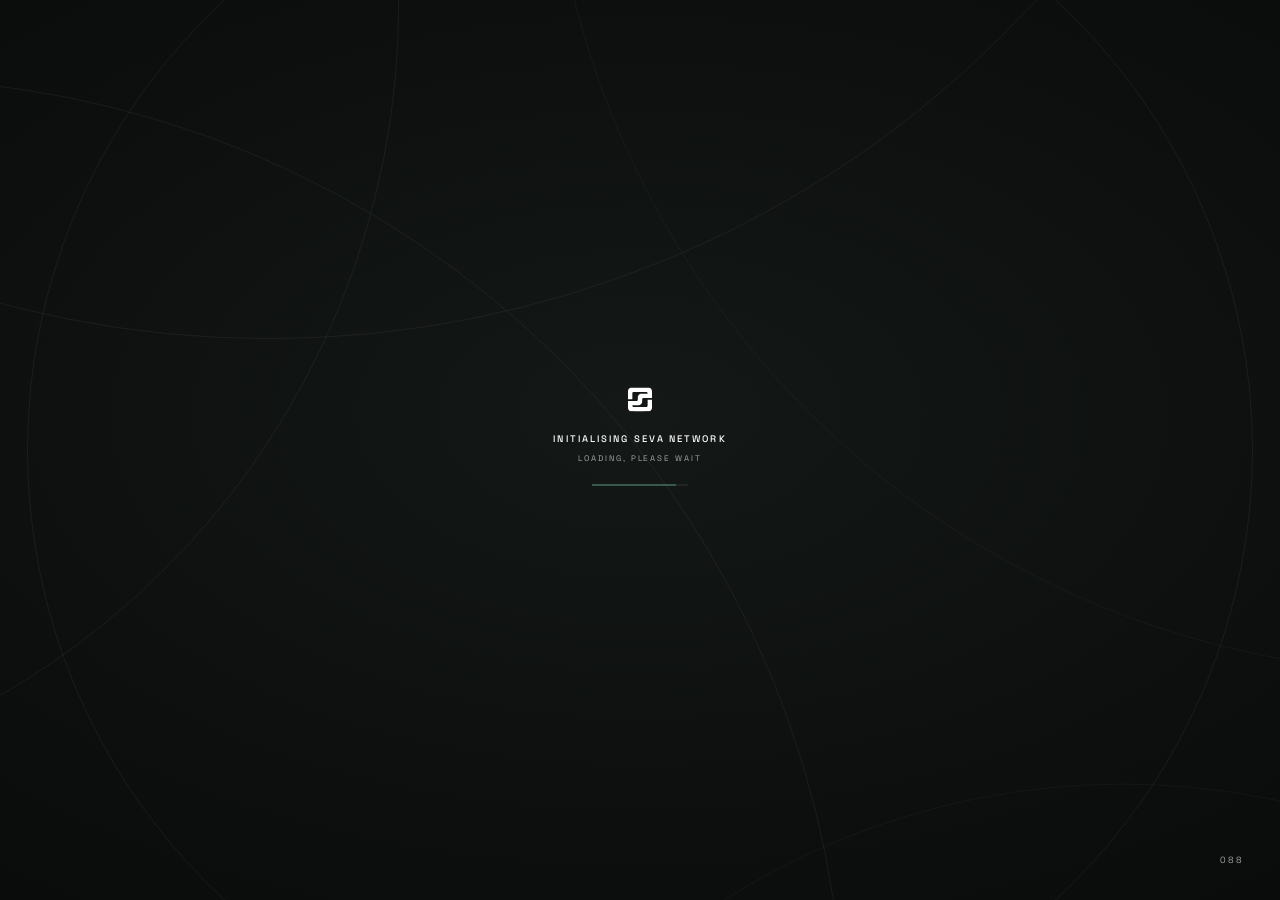
<file: index.html>
<!doctype html>
<html lang="en-IN">
<head>
  <meta charset="utf-8" />
  <link rel="icon" href="./favicon.svg" type="image/svg+xml" />
  <meta name="viewport" content="width=device-width, initial-scale=1, viewport-fit=cover" />
  <title>EquipSeva: verified engineers for hospital equipment</title>
  <meta name="description" content="Book KYC-checked biomedical engineers for repairs and AMC visits on hospital and clinic equipment in India. Your payment stays in escrow until the job is done." />
  <meta name="theme-color" content="#0b0d0c" />
  <meta name="color-scheme" content="dark" />
  <!-- share preview: og.jpg = public/og.jpg (1200x630, a frame of this site); vite.config.js makes the
       image URLs absolute and adds canonical + og:url when the site URL is known (SITE_URL) -->
  <meta property="og:type" content="website" />
  <meta property="og:site_name" content="EquipSeva" />
  <meta property="og:locale" content="en_IN" />
  <meta property="og:title" content="EquipSeva: verified engineers for hospital equipment" />
  <meta property="og:description" content="Post a repair, compare bids from KYC-checked biomedical engineers and pay through escrow. AMC contracts with scheduled visits." />
  <meta property="og:image" content="https://equipseva.com/og.jpg" />
  <meta property="og:image:type" content="image/jpeg" />
  <meta property="og:image:width" content="1200" />
  <meta property="og:image:height" content="630" />
  <meta property="og:image:alt" content="The EquipSeva home: a glowing vitals-monitor hologram above a stone pool in a banyan grove at dawn" />
  <meta name="twitter:card" content="summary_large_image" />
  <meta name="twitter:title" content="EquipSeva: verified engineers for hospital equipment" />
  <meta name="twitter:description" content="Post a repair, compare bids from KYC-checked biomedical engineers and pay through escrow. AMC contracts with scheduled visits." />
  <meta name="twitter:image" content="https://equipseva.com/og.jpg" />
  <meta name="twitter:image:alt" content="The EquipSeva home: a glowing vitals-monitor hologram above a stone pool in a banyan grove at dawn" />
  <link rel="preconnect" href="https://fonts.googleapis.com" />
  <link rel="preconnect" href="https://fonts.gstatic.com" crossorigin />
  <link href="https://fonts.googleapis.com/css2?family=Space+Grotesk:wght@300;400;500;600&display=swap" rel="stylesheet" />
  <style>
    /* page shell only: the HUD styles itself (src/styles/ui.css), the world draws into #webgl */
    html, body { margin: 0; height: 100%; overflow: hidden; background: #0b0d0c; color: #fff; overscroll-behavior: none; }
    #webgl { position: fixed; inset: 0; width: 100%; height: 100%; display: block; outline: none; touch-action: none; }
    /* no WebGL 2: the HUD runs over a still dawn-grove gradient instead of the 3D world */
    .no-webgl #webgl { display: none; }
    .no-webgl body {
      background:
        radial-gradient(28% 36% at 50% 40%, rgba(236, 255, 247, 0.32), rgba(236, 255, 247, 0) 70%),
        linear-gradient(to bottom, #3c4766 0%, #b48f98 52%, #6c6064 64%, #15130f 82%, #0b0d0c 100%);
    }
    /* Boot shell: the first frame of the HUD loader (.esu-loader in ui.css: backdrop, orbit lines,
       progress track and counter) painted before the script bundle arrives. src/main.js removes it
       the moment the HUD attaches its own loader in the same place. */
    #boot { position: fixed; inset: 0; z-index: 10; display: grid; place-items: center; overflow: hidden; pointer-events: none;
      background: radial-gradient(110% 90% at 50% 46%, #141816 0%, #0c0f0d 52%, #070908 100%);
      font-family: 'Space Grotesk', ui-sans-serif, system-ui, -apple-system, 'Segoe UI', sans-serif;
      color: #fff; text-transform: uppercase; -webkit-font-smoothing: antialiased; -moz-osx-font-smoothing: grayscale; }
    #boot svg { position: absolute; left: 50%; top: 50%; width: 145vmax; height: 145vmax; transform: translate(-50%, -50%); }
    #boot circle { fill: none; stroke: rgba(255, 255, 255, 0.06); stroke-width: 1; vector-effect: non-scaling-stroke; }
    #boot circle:nth-child(2n) { stroke: rgba(255, 255, 255, 0.04); }
    #boot .c { position: relative; display: flex; flex-direction: column; align-items: center; transform: translateY(-1.5vh); }
    #boot .logo { width: 24px; height: 24px; margin-bottom: 20px; }
    #boot .l1 { margin: 0; font-size: 9.5px; font-weight: 500; letter-spacing: 0.22em; line-height: 1.5; visibility: hidden; }
    #boot .l2 { margin: 6px 0 0; font-size: 8px; letter-spacing: 0.24em; visibility: hidden; }
    #boot .bar { width: 96px; height: 1px; margin-top: 22px; background: rgba(255, 255, 255, 0.12); }
    #boot .pc { position: absolute; right: clamp(16px, 2.8vw, 44px); bottom: 34px; font-size: 9px; letter-spacing: 0.22em; color: rgba(255, 255, 255, 0.62); font-variant-numeric: tabular-nums; }
    noscript p { position: fixed; z-index: 11; left: 24px; right: 24px; bottom: 32px; margin: 0; font: 14px/1.5 system-ui, sans-serif; color: rgba(255, 255, 255, 0.8); }
    noscript a { color: #7cf5c8; }
  </style>
  <noscript><style>#boot { display: none; }</style></noscript>
  <script type="module" crossorigin src="./assets/index-CGLcoSTj.js"></script>
  <link rel="stylesheet" crossorigin href="./assets/index-DAstGAbK.css">
  <link rel="canonical" href="https://equipseva.com/">
  <meta property="og:url" content="https://equipseva.com/">
</head>
<body>
  <canvas id="webgl" aria-hidden="true"></canvas>
  <div id="ui">
    <div id="boot" aria-hidden="true">
      <svg viewBox="0 0 1000 1000" focusable="false"><circle cx="500" cy="500" r="330"/><circle cx="500" cy="500" r="470"/><circle cx="90" cy="820" r="520"/><circle cx="930" cy="140" r="480"/><circle cx="-60" cy="260" r="430"/><circle cx="760" cy="1080" r="400"/><circle cx="300" cy="-120" r="560"/></svg>
      <div class="c"><div class="logo"></div><p class="l1">INITIALISING SEVA NETWORK</p><p class="l2">LOADING, PLEASE WAIT</p><div class="bar"></div></div>
      <span class="pc">000</span>
    </div>
  </div>
  <noscript>
    <p>EquipSeva connects hospitals and clinics in India with KYC-checked biomedical engineers for repairs and AMC contracts.
      <a href="mailto:support@equipseva.com?subject=Service%20request">Request service</a> ·
      <a href="mailto:support@equipseva.com?subject=Engineer%20sign-up">Join as an engineer</a> ·
      <a href="https://equipseva.com/privacy/">Privacy</a> ·
      <a href="https://equipseva.com/terms/">Terms</a> ·
      <a href="https://equipseva.com/refunds/">Refunds</a></p>
  </noscript>
</body>
</html>
</file>
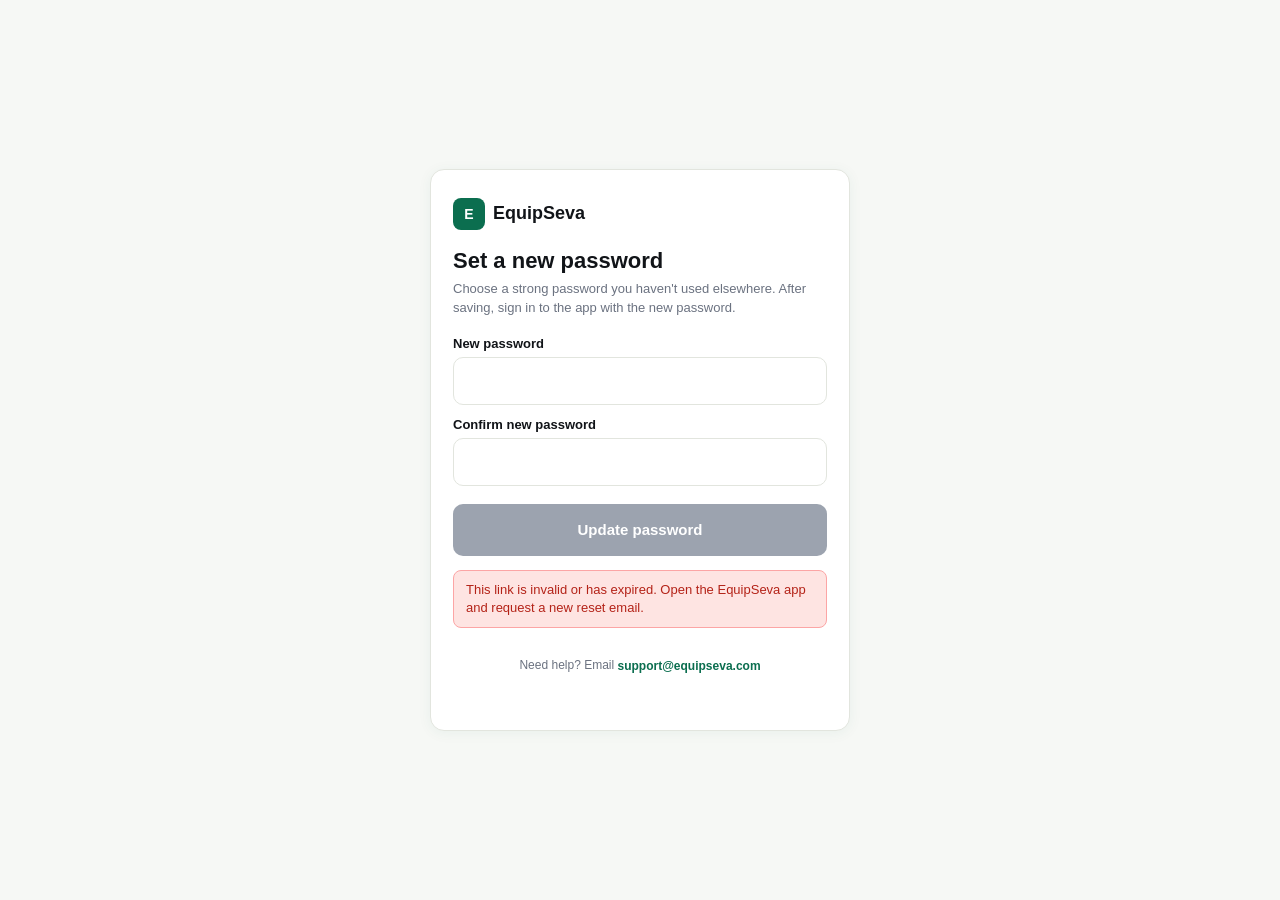
<file: auth/reset.html>
<!doctype html>
<html lang="en">
<head>
  <meta charset="utf-8" />
  <meta http-equiv="Content-Security-Policy" content="default-src 'none'; script-src 'self'; style-src 'self'; img-src 'self'; connect-src https://eyswaywvtartpvtoxtdr.supabase.co; base-uri 'none'; form-action 'none'; object-src 'none'; frame-src 'none'; worker-src 'none'" />
  <meta name="referrer" content="no-referrer" />
  <meta name="viewport" content="width=device-width, initial-scale=1, viewport-fit=cover" />
  <title>Reset password — EquipSeva</title>
  <link rel="icon" href="/favicon.ico" />
  <link rel="stylesheet" href="/auth/reset.css" />
</head>
<body>
  <main class="card">
    <div class="brand">
      <div class="brand-dot">E</div>
      <div class="brand-name">EquipSeva</div>
    </div>

    <h1>Set a new password</h1>
    <p class="sub">Choose a strong password you haven't used elsewhere. After saving, sign in to the app with the new password.</p>

    <form id="form">
      <label for="pw1">New password</label>
      <input id="pw1" type="password" minlength="8" required autocomplete="new-password" />

      <label for="pw2">Confirm new password</label>
      <input id="pw2" type="password" minlength="8" required autocomplete="new-password" />

      <button class="primary" id="submit" type="submit" disabled>Update password</button>
    </form>

    <div id="alert" class="alert" role="status" aria-live="polite"></div>

    <p class="footer">Need help? Email <a href="mailto:support@equipseva.com" class="support-link">support@equipseva.com</a></p>
  </main>

  <script src="/auth/reset.js" defer></script>
</body>
</html>
</file>
<file: assets/index-DAstGAbK.css>
.esu{--esu-white: #fff;--esu-text: rgba(255, 255, 255, .92);--esu-dim: rgba(255, 255, 255, .7);--esu-faint: rgba(255, 255, 255, .62);--esu-line: rgba(255, 255, 255, .3);--esu-seva: #0b6e4f;--esu-mint: #7cf5c8;--esu-ink: #0b0d0c;--esu-font: "Space Grotesk", ui-sans-serif, system-ui, -apple-system, "Segoe UI", sans-serif;--esu-ease: cubic-bezier(.22, .61, .36, 1);--esu-out: cubic-bezier(.16, 1, .3, 1);--esu-inout: cubic-bezier(.77, 0, .18, 1);--esu-ml: clamp(24px, 8.6vw, 150px);--esu-px: clamp(16px, 2.8vw, 44px);--esu-shadow: 0 1px 14px rgba(0, 0, 0, .32);position:fixed;inset:0;z-index:10;pointer-events:none;font-family:var(--esu-font);font-weight:400;color:var(--esu-white);-webkit-font-smoothing:antialiased;-moz-osx-font-smoothing:grayscale;text-rendering:optimizeLegibility;user-select:none;-webkit-user-select:none;-webkit-tap-highlight-color:transparent;overflow:hidden}:where(.esu) *,:where(.esu) *:before,:where(.esu) *:after{box-sizing:border-box}:where(.esu) :where(button){font:inherit;color:inherit;background:none;border:0;padding:0;margin:0;cursor:pointer;pointer-events:auto;letter-spacing:inherit;text-transform:inherit;text-align:inherit}:where(.esu) :where(a){color:inherit;text-decoration:none;pointer-events:auto}:where(.esu) :where(p,h1,h2,h3,ol,ul,li,dl,dt,dd){margin:0;padding:0;font-weight:inherit;font-size:inherit}:where(.esu) :where(ol,ul){list-style:none}:where(.esu) :where(svg){display:block}:where(.esu) :focus{outline:none}:where(.esu) :focus-visible{outline:2px solid var(--esu-mint);outline-offset:5px;border-radius:3px}.esu [hidden]{display:none!important}.esu-sr{position:absolute!important;width:1px;height:1px;overflow:hidden;clip:rect(0 0 0 0);clip-path:inset(50%);white-space:nowrap}.esu-w{white-space:nowrap}.esu-c{position:relative}.esu-c.is-h{opacity:0}.esu-c.is-s{color:transparent!important;text-shadow:none!important}.esu-c.is-s:after{content:attr(data-g);position:absolute;left:0;top:0;line-height:normal;color:var(--esu-scr, var(--esu-mint));text-shadow:0 0 10px rgba(124,245,200,.35)}.esu-fade-in{animation:esu-fade .5s var(--esu-ease) backwards}@keyframes esu-fade{0%{opacity:0}}@keyframes esu-rise{0%{opacity:0;translate:0 14px}}@keyframes esu-pop{0%{opacity:0;scale:0}}@keyframes esu-draw{0%{stroke-dashoffset:1}}@keyframes esu-dash{0%{stroke-dashoffset:120}}@keyframes esu-grow{0%{transform:scaleX(0)}}@keyframes esu-spin{to{transform:rotate(360deg)}}@keyframes esu-breathe{50%{opacity:.45}}@keyframes esu-ping{0%{transform:scale(.55);opacity:.9}to{transform:scale(1.35);opacity:0}}.esu-scrim{position:absolute;inset:0;opacity:0;transition:opacity 1.6s var(--esu-ease);background:linear-gradient(to top,#04060573,#04060538 13%,#04060500 32%),radial-gradient(46% 40% at 7% 62%,#04060570,#04060500),linear-gradient(to bottom,#04060547,#04060500 13%)}.esu-scrim:before{content:"";position:absolute;inset:0;opacity:0;transition:opacity 1.2s var(--esu-ease);background:radial-gradient(38% 44% at 14% 56%,#04060580,#04060500)}.esu[data-step="0"] .esu-scrim:before,.esu[data-step="1"] .esu-scrim:before,.esu[data-step="2"] .esu-scrim:before{opacity:1}.esu[data-phase=home] .esu-scrim{opacity:1}.esu[data-overlay=explore] .esu-scrim,.esu[data-overlay=menu] .esu-scrim{opacity:0}.esu-orbits{position:absolute;left:50%;top:50%;width:145vmax;height:145vmax;transform:translate(-50%,-50%);pointer-events:none}.esu[data-phase=loading] .esu-loader .esu-orbits,.esu[data-phase=intro] .esu-intro .esu-orbits,.esu[data-overlay=menu] .esu-menu .esu-orbits{animation:esu-orbit 260s linear infinite}.esu[data-tier=low] .esu-orbits{animation:none!important}.esu-orbits circle{fill:none;stroke:#ffffff0f;stroke-width:1;vector-effect:non-scaling-stroke}.esu-orbits circle:nth-child(2n){stroke:#ffffff0a}@keyframes esu-orbit{to{transform:translate(-50%,-50%) rotate(360deg)}}.esu-loader{position:absolute;inset:0;z-index:48;display:grid;place-items:center;background:radial-gradient(110% 90% at 50% 46%,#141816,#0c0f0d 52%,#070908);pointer-events:auto;overflow:hidden;transition:opacity .7s var(--esu-ease) .1s,visibility 0s linear .8s}.esu-loader-c,.esu-loader-pc,.esu-loader .esu-orbits{transition:opacity .38s var(--esu-ease) .1s}.esu.is-loader-out .esu-loader-c,.esu.is-loader-out .esu-loader-pc,.esu.is-loader-out .esu-loader .esu-orbits{opacity:0}.esu:not([data-phase=loading]) .esu-loader{opacity:0;visibility:hidden;pointer-events:none}.esu-loader-c{position:relative;display:flex;flex-direction:column;align-items:center;text-align:center;transform:translateY(-1.5vh)}.esu-loader-logo{width:24px;height:24px;margin-bottom:20px;animation:esu-fade 1s var(--esu-ease) backwards}.esu-loader-l1{font-size:9.5px;font-weight:500;letter-spacing:.22em;text-transform:uppercase;line-height:1.5}.esu-loader-l2{margin-top:6px;font-size:8px;letter-spacing:.24em;text-transform:uppercase;color:var(--esu-faint);--esu-scr: rgba(255, 255, 255, .5)}.esu-loader-bar{position:relative;width:96px;height:1px;margin-top:22px;background:#ffffff1f;overflow:hidden}.esu-loader-bar i{position:absolute;inset:0;background:var(--esu-mint);transform-origin:0 50%;transform:scaleX(0)}.esu-loader-pc{position:absolute;right:var(--esu-px);bottom:34px;font-size:9px;letter-spacing:.22em;color:var(--esu-faint);font-variant-numeric:tabular-nums}.esu.is-loader-out .esu-loader-bar i{background:#fff;transition:background .3s}.esu-intro{position:absolute;inset:0;z-index:50;display:grid;place-items:center;background:radial-gradient(110% 90% at 50% 46%,#141816f0,#0c0f0df7 52%,#070908);opacity:0;visibility:hidden;overflow:hidden;transition:opacity .7s var(--esu-ease),visibility 0s linear .7s}.esu[data-phase=intro] .esu-intro{opacity:1;visibility:visible;pointer-events:auto;cursor:pointer;transition:none}.esu[data-phase=intro] .esu-intro .esu-orbits{animation:esu-orbit 260s linear infinite,esu-fade 1.4s var(--esu-ease) backwards}.esu.is-entering .esu-intro{opacity:0;visibility:hidden;pointer-events:none;transition:opacity 1.5s var(--esu-ease) .45s,visibility 0s linear 2s}.esu-intro:focus-visible{outline:none}.esu-intro:focus-visible .esu-intro-cta{outline:2px solid var(--esu-mint);outline-offset:8px}.esu-intro-c{position:relative;display:flex;flex-direction:column;align-items:center;transform:translateY(-1vh)}.esu-wm-wrap{width:min(27vw,56vh,440px);transition:transform 1.4s var(--esu-out),filter 1s var(--esu-ease),opacity 1s var(--esu-ease) .2s}.esu-intro-desc{max-width:min(440px,86vw);min-height:1.5em;margin-top:clamp(14px,2.6vh,26px);font-size:12px;line-height:1.5;letter-spacing:.02em;text-align:center;text-wrap:balance;color:var(--esu-dim);--esu-scr: rgba(255, 255, 255, .5)}.esu-intro-desc .esu-c.is-s:after{text-shadow:none}.esu.is-entering .esu-intro-desc{opacity:0;transition:opacity .6s var(--esu-ease) .2s}.esu-wm{width:100%;height:auto;overflow:visible;font-family:var(--esu-font);filter:drop-shadow(0 0 26px rgba(255,255,255,.14))}.esu-wm .wm-f,.esu-wm .wm-s{fill:#fff}.esu-wm .wm-s.is-mint{fill:var(--esu-mint)}.esu-wm .wm-r{fill:#ffffffd1}.esu-wm-alt{color:var(--esu-mint);filter:drop-shadow(0 0 10px rgba(124,245,200,.45))}.esu-wm-alt path{opacity:0}.esu.is-entering .esu-wm-wrap{transform:scale(1.06);filter:blur(8px);opacity:0}.esu-intro-cta{margin-top:clamp(16px,2.8vh,30px);font-size:9.5px;font-weight:500;letter-spacing:.3em;text-transform:uppercase;color:var(--esu-dim);min-height:1.4em;padding-left:.3em}.esu[data-phase=intro] .esu-intro-cta{animation:esu-breathe 2.6s ease-in-out 2.4s infinite}@media (hover: hover){.esu-intro:hover .esu-intro-cta{color:#fff}}.esu-intro-cap{position:absolute;left:0;right:0;bottom:36px;padding:0 24px;text-align:center;text-wrap:balance;font-size:8.5px;letter-spacing:.24em;text-transform:uppercase;color:var(--esu-faint);--esu-scr: rgba(255, 255, 255, .5)}.esu-hud{position:absolute;inset:0;opacity:0;visibility:hidden;transition:opacity .6s var(--esu-ease),visibility 0s linear .6s;text-shadow:var(--esu-shadow)}.esu[data-phase=home] .esu-hud{opacity:1;visibility:visible;transition:opacity 1s var(--esu-ease),visibility 0s}.esu[data-phase=home][data-overlay=explore] .esu-hud,.esu[data-phase=home][data-overlay=menu] .esu-hud{opacity:0;visibility:hidden;transition:opacity .45s var(--esu-ease),visibility 0s linear .45s}.esu-menubtn{position:absolute;top:14px;right:var(--esu-px);display:flex;align-items:center;gap:14px;padding:10px 0 10px 12px;font-size:10.5px;font-weight:500;letter-spacing:.16em;text-transform:uppercase}.esu-bars{position:relative;display:grid;gap:4px;width:18px;justify-items:end}.esu-bars i{display:block;height:1px;background:currentColor;box-shadow:var(--esu-shadow);transition:width .5s var(--esu-out)}.esu-bars i:nth-child(1){width:18px}.esu-bars i:nth-child(2){width:11px}.esu-bars i:nth-child(3){width:14px}@media (hover: hover){.esu-menubtn:hover .esu-bars i{width:18px}.esu-menubtn:hover .esu-bars i:nth-child(2){width:6px}}.esu-req{position:absolute;top:15px;right:calc(var(--esu-px) + 104px);display:inline-flex;align-items:center;gap:10px;height:32px;padding:0 12px 0 16px;border-radius:16px;border:1px solid rgba(255,255,255,.5);background:#080a094d;-webkit-backdrop-filter:blur(8px);backdrop-filter:blur(8px);font-size:9.5px;font-weight:500;letter-spacing:.16em;text-transform:uppercase;white-space:nowrap;transition:background-color .35s,border-color .35s,color .35s}.esu[data-tier=low] .esu-req{-webkit-backdrop-filter:none;backdrop-filter:none;background:#080a0973}.esu-req .esu-ico{width:13px;height:13px;transition:transform .5s var(--esu-out)}@media (hover: hover){.esu-req:hover{background:#fff;border-color:#fff;color:var(--esu-ink);text-shadow:none}.esu-req:hover .esu-ico{transform:translate(3px)}}.esu-stage{position:absolute;inset:0}.esu-stage-row{display:contents}.esu-story{position:absolute;left:var(--esu-ml);bottom:calc(21% + 96px);width:min(340px,30vw);transition:opacity .6s var(--esu-ease) .1s,visibility 0s}.esu-kicker{display:flex;align-items:center;gap:0;margin-bottom:14px;font-size:9px;font-weight:500;letter-spacing:.2em;text-transform:uppercase;color:#ffffffbd;--esu-scr: rgba(255, 255, 255, .55)}.esu-k-idx{color:var(--esu-mint);font-variant-numeric:tabular-nums}.esu-k-idx:after{content:"";display:inline-block;width:20px;height:1px;margin:0 10px;vertical-align:middle;background:#fff6}.esu-title{font-size:21px;font-weight:400;line-height:1.16;letter-spacing:.015em;text-transform:uppercase;margin-bottom:14px}.esu-text{font-size:13px;line-height:1.56;color:#ffffffd6;max-width:290px;--esu-scr: rgba(255, 255, 255, .42)}.esu-text .esu-c.is-s:after{text-shadow:none}.esu-text.esu-text-probe{position:absolute;left:0;top:0;display:block!important;min-height:0!important;max-width:none;margin:0;overflow:visible!important;-webkit-line-clamp:none!important;visibility:hidden;pointer-events:none}.esu-dial{position:absolute;left:50%;bottom:calc(10% + 44px);width:120px;height:120px;margin-left:-60px;border-radius:50%;display:grid;place-items:center;text-shadow:none;transition:opacity .6s var(--esu-ease) .1s,visibility 0s}.esu-dial-svg{position:absolute;left:50%;top:50%;width:176px;height:176px;margin:-88px 0 0 -88px;overflow:visible;pointer-events:none;filter:drop-shadow(0 0 6px rgba(0,0,0,.25))}.esu-dial-turn{transition:transform 1.3s var(--esu-inout),scale .7s var(--esu-out)}.esu[data-phase=home][data-mode=story][data-overlay=none] .esu-dial-spin{animation:esu-spin 48s linear infinite}.esu-dial-arc{fill:none;stroke:#ffffffdb;stroke-width:1;stroke-dasharray:1}.esu-dial-dot{fill:#fff;transform:rotate(var(--a)) translate(63px);transition:transform .7s var(--esu-out)}.esu-dial-inner{fill:none;stroke:#fff3;stroke-width:1;stroke-dasharray:.6 4.4;transition:stroke .4s}.esu-dial-pulse{fill:none;stroke:var(--esu-mint);stroke-width:1;opacity:0}.esu-dial.is-pulse .esu-dial-pulse{animation:esu-dial-pulse 1s var(--esu-out)}@keyframes esu-dial-pulse{0%{opacity:.9;scale:1}to{opacity:0;scale:1.55}}.esu-dial:focus-visible .esu-dial-turn{scale:1.06}.esu-dial:focus-visible .esu-dial-dot{transform:rotate(var(--a)) translate(57px)}@media (hover: hover){.esu-dial:hover .esu-dial-turn{scale:1.06}.esu-dial:hover .esu-dial-dot{transform:rotate(var(--a)) translate(57px)}.esu-dial:hover .esu-dial-inner{stroke:#7cf5c880}.esu-dial:hover .esu-dial-lead path{stroke:#fff}}.esu-dial:focus-visible{outline:none}.esu-dial:focus-visible .esu-dial-arc{stroke:var(--esu-mint);stroke-width:2}.esu-dial-glyph{position:relative;width:22px;height:22px;filter:drop-shadow(0 0 8px rgba(255,255,255,.35))}.esu-dial-glyph .esu-glyph{width:100%;height:100%}.esu-dial-glyph.is-swap{animation:esu-glyph-in .8s var(--esu-out) backwards}@keyframes esu-glyph-in{0%{opacity:0;scale:.55;rotate:-40deg;filter:blur(3px)}}.esu-dial-lead{position:absolute;left:calc(50% + 41px);bottom:calc(50% + 41px);width:64px;height:40px;overflow:visible;pointer-events:none}.esu-dial-lead path{fill:none;stroke:#ffffffb3;stroke-width:1;stroke-dasharray:120;vector-effect:non-scaling-stroke;transition:stroke .3s}.esu-dial-label{position:absolute;left:calc(50% + 113px);bottom:calc(50% + 72px);font-size:9px;font-weight:500;letter-spacing:.2em;text-transform:uppercase;white-space:nowrap;text-shadow:var(--esu-shadow)}.esu-nav{position:absolute;bottom:calc(10% + 43px);height:32px;display:flex;align-items:center;font-size:10px;font-weight:500;letter-spacing:.2em;text-transform:uppercase;transition:opacity .6s var(--esu-ease) .1s,visibility 0s,color .3s}.esu-prev{left:0}.esu-next{right:0}.esu-nav-line{width:var(--esu-ml);height:1px;background:#ffffff42;transition:background .4s}.esu-prev .esu-nav-line{transform-origin:0 50%}.esu-next .esu-nav-line{transform-origin:100% 50%}.esu-nav-seg{width:26px;height:1px;margin:0 8px;background:#ffffffd9;transition:width .6s var(--esu-out),opacity .4s}.esu-prev .esu-nav-l{margin-left:36px}.esu-next .esu-nav-l{margin-right:36px}@media (hover: hover){.esu-nav:hover .esu-nav-seg{width:48px}.esu-nav:hover .esu-nav-line{background:#ffffff8c}}.esu-nav:focus-visible{outline-offset:-3px}.esu-nav:disabled{cursor:default}.esu-nav:disabled .esu-nav-l{color:#ffffff4d}.esu-nav:disabled .esu-nav-seg{width:10px;opacity:.3}.esu-nav:disabled .esu-nav-line{background:#ffffff24}.esu[data-mode=timeline] .esu-story,.esu[data-mode=timeline] .esu-dial,.esu[data-mode=timeline] .esu-nav{opacity:0;visibility:hidden;pointer-events:none;transition:opacity .4s var(--esu-ease),visibility 0s linear .4s}.esu-tl{position:absolute;left:0;right:0;top:57.8%;height:0;opacity:0;visibility:hidden;transition:opacity .4s var(--esu-ease),visibility 0s linear .4s}.esu[data-mode=timeline] .esu-tl{opacity:1;visibility:visible;transition:opacity .7s var(--esu-ease) .15s,visibility 0s}.esu-tl:before{content:"";position:absolute;left:0;right:0;top:-150px;height:270px;pointer-events:none;background:radial-gradient(22% 46% at var(--kx, 50%) 50%,rgba(4,6,5,.34),rgba(4,6,5,0) 100%),linear-gradient(to bottom,#04060500,#04060529 45% 70%,#04060500)}.esu-tl-track{position:absolute;left:0;right:0;top:-44px;height:96px;pointer-events:auto;cursor:grab;touch-action:none}.esu-tl.is-drag .esu-tl-track{cursor:grabbing}.esu-tl-line{position:absolute;left:0;right:0;top:44px;height:1px;clip-path:inset(0 50% 0 50%);transition:clip-path 1.4s var(--esu-out) .1s}.esu[data-mode=timeline] .esu-tl-line{clip-path:inset(0 0 0 0)}.esu-tl-dots{position:absolute;inset:0;background:repeating-linear-gradient(90deg,rgba(255,255,255,.62) 0 1.5px,transparent 1.5px 5px)}.esu-tl-solid{position:absolute;inset:0;background:#fff;transform-origin:0 50%;transform:scaleX(0);box-shadow:0 0 6px #ffffff59}.esu-tl-ticks{position:absolute;left:0;right:0;top:44px;height:0}.esu-tl-tick{position:absolute;left:0;top:0}.esu-tl-tick i{position:absolute;left:-2px;top:-2px;width:5px;height:5px;border-radius:50%;background:#fff;opacity:calc(.3 + .5 * var(--near, 1));box-shadow:0 0 8px #fff6}.esu-tl-tick em{position:absolute;top:14px;left:0;transform:translate(-50%);font-style:normal;font-size:8.5px;letter-spacing:.16em;color:var(--esu-faint);opacity:var(--near, 1);font-variant-numeric:tabular-nums;white-space:nowrap}.esu-tl-knob{position:absolute;left:0;top:44px;width:0;height:0}.esu-tl-knob:focus-visible{outline:none}.esu-tl-knob:focus-visible .esu-tl-dot:before{border-color:var(--esu-mint)}.esu-tl-dot{position:absolute;left:-18px;top:-18px;width:36px;height:36px;display:grid;place-items:center}.esu-tl-dot:before{content:"";position:absolute;inset:0;border-radius:50%;border:1px solid rgba(255,255,255,.5);transition:transform .5s var(--esu-out),border-color .3s}.esu-tl-dot:after{content:"";position:absolute;inset:0;border-radius:50%;border:1px solid rgba(255,255,255,.5);opacity:0}.esu[data-mode=timeline][data-overlay=none] .esu-tl-dot:after{animation:esu-ping 2.6s var(--esu-ease) infinite}.esu-tl-dot i{width:9px;height:9px;border-radius:50%;background:#fff;box-shadow:0 0 14px #ffffffb3;transition:transform .4s var(--esu-out)}@media (hover: hover){.esu-tl-track:hover .esu-tl-dot:before{transform:scale(1.15);border-color:#fff}}.esu-tl-knob:focus-visible .esu-tl-dot:before{border-width:2px}.esu-tl.is-drag .esu-tl-dot:before{transform:scale(.72);border-color:var(--esu-mint)}.esu-tl.is-drag .esu-tl-dot:after{animation:none;opacity:0}.esu-tl.is-drag .esu-tl-dot i{transform:scale(1.25)}.esu-tl-drag{position:absolute;bottom:22px;left:0;transform:translate(-50%);font-size:8.5px;font-weight:500;letter-spacing:.2em;text-transform:uppercase;white-space:nowrap;transition:opacity .3s}.esu-tl.is-drag .esu-tl-drag{opacity:0}.esu-tl-time{position:absolute;top:24px;left:0;transform:translate(-50%);font-size:16px;letter-spacing:.06em;font-variant-numeric:tabular-nums;white-space:nowrap}.esu-tl-sub{position:absolute;top:48px;left:0;transform:translate(-50%);font-size:8.5px;letter-spacing:.22em;text-transform:uppercase;color:var(--esu-faint);white-space:nowrap}.esu-tl-title{position:absolute;left:0;bottom:40px;font-size:clamp(24px,2.5vw,36px);font-weight:400;line-height:1.1;letter-spacing:.02em;text-transform:uppercase;white-space:nowrap;pointer-events:none;--esu-scr: var(--esu-mint)}.esu-bar{position:absolute;left:0;right:0;bottom:0;height:100px}.esu-brand{position:absolute;left:var(--esu-px);bottom:38px;display:flex;align-items:center}.esu-brand-logo{width:21px;height:21px;margin-right:10px;filter:drop-shadow(0 1px 8px rgba(0,0,0,.3))}.esu-lockup{display:flex;flex-direction:column;font-size:10.5px;font-weight:500;line-height:1.14;letter-spacing:.1em;text-transform:uppercase}.esu-cap{display:flex;flex-direction:column;margin-left:clamp(30px,5.6vw,92px);font-size:8.5px;font-weight:500;line-height:1.6;letter-spacing:.15em;text-transform:uppercase;color:#ffffff9e;white-space:nowrap}.esu-glyphs{position:absolute;left:50%;bottom:30px;transform:translate(-50%)}.esu-gl-row{display:flex;align-items:center}.esu-gl-grp{display:flex;gap:clamp(16px,2.1vw,30px)}.esu-gl-gap{width:clamp(176px,16vw,250px);flex:none}.esu-gl{position:relative;width:40px;height:40px;flex:none;border-radius:50%;display:grid;place-items:center;color:#ffffffc7;transition:color .35s}.esu-gl-ring{position:absolute;inset:0;border-radius:50%;border:1px solid rgba(255,255,255,.36);background:#080a091f;transition:transform .55s var(--esu-out),border-color .35s,background-color .45s,box-shadow .45s}.esu-gl .esu-glyph{position:relative;width:18px;height:18px;transition:transform .55s var(--esu-out)}@media (hover: hover){.esu-gl:hover{color:#fff}.esu-gl:hover .esu-gl-ring{transform:scale(1.18);border-color:#ffffffd9}.esu-gl:hover .esu-glyph{transform:scale(1.08)}.esu-gl:hover .esu-gl-tip{opacity:1;transform:translate(-50%)}}.esu-gl.is-active{color:var(--esu-ink)}.esu-gl.is-active .esu-gl-ring{background:#fff;border-color:#fff;outline:1px solid rgba(124,245,200,.6);outline-offset:5px;box-shadow:0 0 26px #ffffff47}.esu-gl.is-near .esu-gl-ring{border-color:var(--esu-mint);transform:scale(1.1)}.esu-gl:focus-visible{outline:2px solid #fff;outline-offset:9px;border-radius:50%}.esu-gl-ring:after{content:"";position:absolute;inset:-1px;border-radius:50%;border:1px solid var(--esu-mint);opacity:0}.esu-gl.is-ping .esu-gl-ring:after{animation:esu-gl-ping 1s var(--esu-out)}@keyframes esu-gl-ping{0%{opacity:.9;transform:scale(1)}to{opacity:0;transform:scale(1.9)}}.esu-gl-tip{position:absolute;left:50%;bottom:calc(100% + 16px);display:flex;gap:8px;transform:translate(-50%,6px);opacity:0;white-space:nowrap;font-size:8.5px;font-weight:500;letter-spacing:.18em;text-transform:uppercase;color:#fff;pointer-events:none;transition:opacity .3s,transform .5s var(--esu-out)}.esu-gl-tip em{font-style:normal;color:var(--esu-faint)}.esu-gl:focus-visible .esu-gl-tip{opacity:1;transform:translate(-50%)}.esu-mode{position:absolute;left:50%;bottom:38px;transform:translate(-50%);display:flex;align-items:center;gap:10px;padding:6px 4px;font-size:9px;font-weight:500;letter-spacing:.2em;text-transform:uppercase;white-space:nowrap}.esu-mode-o{color:#ffffff75;transition:color .4s}@media (hover: hover){.esu-mode:hover .esu-mode-o{color:#ffffffb3}}.esu[data-mode=story] .esu-mode-o.is-story,.esu[data-mode=timeline] .esu-mode-o.is-time{color:#fff}.esu-mode-track{position:relative;width:26px;height:1px;background:#fff6}.esu-mode-track i{position:absolute;left:0;top:-2.5px;width:6px;height:6px;border-radius:50%;background:#fff;box-shadow:0 0 10px #fff9;transition:transform .6s var(--esu-out)}.esu[data-mode=timeline] .esu-mode-track i{transform:translate(20px)}.esu-sound{position:absolute;right:var(--esu-px);bottom:38px;display:flex;align-items:center;gap:12px;padding:6px 0 6px 10px;font-size:10px;font-weight:500;letter-spacing:.2em;text-transform:uppercase}.esu-sound-s{color:var(--esu-faint)}.esu-sound-w{width:32px;height:8px;overflow:visible}.esu-sound-w path{fill:none;stroke:#ffffffb8;stroke-width:1;vector-effect:non-scaling-stroke}.esu-sound-st{min-width:2.4em;text-align:left}.esu.is-muted .esu-sound-st{color:var(--esu-faint)}@media (hover: hover){.esu-sound:hover .esu-sound-w path{stroke:#fff}}.esu[data-phase=home] .esu-menubtn{animation:esu-fade 1.2s var(--esu-ease) .55s backwards}.esu[data-phase=home] .esu-req{animation:esu-fade 1.2s var(--esu-ease) .7s backwards}.esu[data-phase=home] .esu-brand{animation:esu-rise 1.2s var(--esu-out) .35s backwards}.esu[data-phase=home] .esu-gl{animation:esu-rise 1.1s var(--esu-out) backwards;animation-delay:calc(.25s + var(--i) * .07s)}.esu[data-phase=home] .esu-mode{animation:esu-rise 1.1s var(--esu-out) .55s backwards}.esu[data-phase=home] .esu-sound{animation:esu-rise 1.2s var(--esu-out) .45s backwards}.esu[data-phase=home] .esu-nav-line{animation:esu-grow 1.6s var(--esu-out) .35s backwards}.esu[data-phase=home] .esu-nav-seg,.esu[data-phase=home] .esu-nav-l{animation:esu-fade 1s var(--esu-ease) 1s backwards}.esu[data-phase=home] .esu-dial-arc{animation:esu-draw 1.8s var(--esu-out) .45s backwards}.esu[data-phase=home] .esu-dial-dot{animation:esu-pop .9s var(--esu-out) backwards;animation-delay:1.1s}.esu[data-phase=home] .esu-dial-inner{animation:esu-fade 1.2s var(--esu-ease) .9s backwards}.esu[data-phase=home] .esu-dial-lead path{animation:esu-dash 1.1s var(--esu-out) 1.25s backwards}.esu[data-phase=home] .esu-dial-label{animation:esu-fade .6s var(--esu-ease) 1.55s backwards}.esu[data-phase=home] .esu-k-idx{animation:esu-fade .8s var(--esu-ease) .3s backwards}.esu-btn{display:inline-flex;align-items:center;gap:14px;height:46px;padding:0 20px 0 24px;border-radius:23px;border:1px solid rgba(255,255,255,.42);font-size:10.5px;font-weight:500;letter-spacing:.16em;text-transform:uppercase;white-space:nowrap;text-shadow:none;transition:background-color .35s,border-color .35s,color .35s,box-shadow .45s}.esu-btn .esu-ico{width:16px;height:16px;transition:transform .5s var(--esu-out)}.esu-btn.is-primary{background:#fff;border-color:#fff;color:var(--esu-ink)}@media (hover: hover){.esu-btn:hover{border-color:#fff;background:#ffffff12}.esu-btn:hover .esu-ico{transform:translate(4px)}.esu-btn.is-primary:hover{background:var(--esu-seva);border-color:var(--esu-mint);color:#fff;box-shadow:0 0 30px #7cf5c838}}.esu-close{position:absolute;top:16px;right:var(--esu-px);display:flex;align-items:center;gap:14px;padding:4px 0 4px 12px;font-size:10.5px;font-weight:500;letter-spacing:.16em;text-transform:uppercase;z-index:3}.esu-close-x{width:38px;height:38px;border-radius:50%;border:1px solid rgba(255,255,255,.4);display:grid;place-items:center;transition:transform .6s var(--esu-out),border-color .3s,background-color .3s}.esu-close-x .esu-ico{width:14px;height:14px}@media (hover: hover){.esu-close:hover .esu-close-x{transform:rotate(90deg);border-color:#fff;background:#ffffff0f}}.esu-close:focus-visible{outline:none}.esu-close:focus-visible .esu-close-x{outline:2px solid var(--esu-mint);outline-offset:4px}.esu-explore{position:absolute;inset:0;z-index:30;opacity:0;visibility:hidden;pointer-events:none;transition:opacity .5s var(--esu-ease),visibility 0s linear .5s}.esu[data-overlay=explore] .esu-explore{opacity:1;visibility:visible;pointer-events:auto;transition:opacity .7s var(--esu-ease),visibility 0s}.esu-ex-scrim{position:absolute;inset:0;background:linear-gradient(90deg,#060807e6,#060807c7 26%,#06080757 46% 54%,#060807c7 72%,#060807e6),linear-gradient(to top,#0608078c,#06080700 36%),linear-gradient(to bottom,#06080773,#06080700 22%)}.esu-ex-meta{position:absolute;top:18px;left:var(--esu-px);display:flex;align-items:center;gap:14px;font-size:9.5px;font-weight:500;letter-spacing:.2em;text-transform:uppercase;z-index:2}.esu-ex-glyph{width:38px;height:38px;border-radius:50%;background:#fff;color:var(--esu-ink);display:grid;place-items:center;outline:1px solid rgba(124,245,200,.55);outline-offset:4px}.esu-ex-glyph .esu-glyph{width:17px;height:17px}.esu-ex-count{color:var(--esu-mint);font-variant-numeric:tabular-nums}.esu-ex-name{color:var(--esu-dim)}.esu-ex-body{position:absolute;inset:0;display:grid;grid-template-columns:minmax(280px,430px) minmax(120px,1fr) minmax(250px,350px);grid-template-areas:"left . right";align-items:center;padding:104px var(--esu-ml) 92px;overflow-y:auto;overscroll-behavior:contain;scrollbar-width:none;-webkit-mask-image:linear-gradient(to bottom,transparent 64px,#000 100px,#000 calc(100% - 84px),transparent calc(100% - 56px));mask-image:linear-gradient(to bottom,transparent 64px,#000 100px,#000 calc(100% - 84px),transparent calc(100% - 56px))}.esu-ex-body::-webkit-scrollbar{display:none}.esu-ex-left{grid-area:left}.esu-ex-right{grid-area:right}.esu-ex-kicker{display:flex;align-items:center;gap:12px;margin-bottom:20px;font-size:9px;font-weight:500;letter-spacing:.22em;text-transform:uppercase;color:var(--esu-faint)}.esu-ex-kicker:before{content:"";width:22px;height:1px;background:var(--esu-mint)}.esu-ex-h{font-size:clamp(28px,2.85vw,44px);font-weight:300;line-height:1.1;letter-spacing:-.008em;margin-bottom:22px;text-wrap:balance;user-select:text}.esu-ex-lead{max-width:400px;margin-bottom:32px;font-size:14.5px;line-height:1.62;color:var(--esu-dim);user-select:text}.esu-ex-ctas{display:flex;flex-wrap:wrap;gap:12px}.esu-ex-sec{padding:18px 0 20px;border-top:1px solid rgba(255,255,255,.16)}.esu-ex-sec:last-child{border-bottom:1px solid rgba(255,255,255,.16)}.esu-ex-sec h3{margin-bottom:12px;font-size:9px;font-weight:500;letter-spacing:.22em;text-transform:uppercase;color:var(--esu-faint)}.esu-ex-sec li{display:flex;gap:14px;padding:4px 0;font-size:13.5px;line-height:1.45;color:var(--esu-text);user-select:text}.esu-li-n{flex:none;min-width:16px;padding-top:3px;font-size:9px;letter-spacing:.08em;color:var(--esu-mint);opacity:.8;font-variant-numeric:tabular-nums}.esu-ex-amc .esu-li-n{font-size:0;padding-top:0}.esu-ex-amc .esu-li-n:before{content:"";display:block;width:9px;height:1px;margin-top:10px;background:var(--esu-mint)}.esu-ex-eng p{font-size:13.5px;line-height:1.58;color:var(--esu-dim);user-select:text}.esu-ex-left .esu-ex-eng{max-width:430px;margin-top:26px;padding-bottom:0;border-bottom:0}.esu-ex-left .esu-ex-eng p{font-size:13px;line-height:1.55}.esu-ex-foot{position:absolute;left:var(--esu-ml);right:var(--esu-ml);bottom:22px;display:grid;grid-template-columns:1fr auto 1fr;align-items:center;gap:20px}.esu-ex-nav{display:inline-flex;align-items:center;gap:12px;padding:8px 0;font-size:9px;font-weight:500;letter-spacing:.2em;text-transform:uppercase;color:var(--esu-dim);transition:color .3s}.esu-ex-nav.is-prev{grid-column:1;justify-self:start}.esu-ex-nav.is-next{grid-column:3;justify-self:end}.esu-ex-foot .esu-ex-hint{grid-column:2;grid-row:1}.esu-ex-foot>*{grid-row:1}.esu-ex-arr{display:grid;place-items:center;width:30px;height:30px;border-radius:50%;border:1px solid rgba(255,255,255,.3);transition:border-color .3s,transform .5s var(--esu-out)}.esu-ex-arr .esu-ico{width:13px;height:13px}.esu-ex-nav.is-prev .esu-ex-arr .esu-ico{transform:scaleX(-1)}@media (hover: hover){.esu-ex-nav:hover{color:#fff}.esu-ex-nav:hover .esu-ex-arr{border-color:#fff}.esu-ex-nav.is-prev:hover .esu-ex-arr{transform:translate(-3px)}.esu-ex-nav.is-next:hover .esu-ex-arr{transform:translate(3px)}}.esu-ex-hint{font-size:8.5px;font-weight:500;letter-spacing:.22em;text-transform:uppercase;color:var(--esu-faint)}.esu-ex-hint span{display:inline-block;margin-right:8px;padding:3px 6px 2px;border:1px solid rgba(255,255,255,.3);border-radius:3px;color:var(--esu-dim)}.esu-explore.is-in .esu-ex-meta{animation:esu-fade .9s var(--esu-ease) .2s backwards}.esu[data-overlay=explore] .esu-ex-close{animation:esu-fade .9s var(--esu-ease) .25s backwards}.esu-explore.is-in .esu-ex-kicker{animation:esu-rise .9s var(--esu-out) .15s backwards}.esu-explore.is-in .esu-ex-lead{animation:esu-rise 1s var(--esu-out) .45s backwards}.esu-explore.is-in .esu-ex-ctas{animation:esu-rise 1s var(--esu-out) .6s backwards}.esu-explore.is-in .esu-ex-sec{animation:esu-rise 1s var(--esu-out) backwards}.esu-explore.is-in .esu-ex-fix{animation-delay:.35s}.esu-explore.is-in .esu-ex-amc{animation-delay:.5s}.esu-explore.is-in .esu-ex-eng{animation-delay:.65s}.esu-explore.is-in .esu-ex-sec li{animation:esu-fade .8s var(--esu-ease) backwards;animation-delay:calc(.5s + var(--k) * .06s)}.esu-explore.is-in .esu-ex-foot{animation:esu-fade .7s var(--esu-ease) .5s backwards}.esu-menu{position:absolute;inset:0;z-index:40;opacity:0;visibility:hidden;pointer-events:none;transition:opacity .5s var(--esu-ease),visibility 0s linear .5s}.esu[data-overlay=menu] .esu-menu{opacity:1;visibility:visible;pointer-events:auto;transition:opacity .6s var(--esu-ease),visibility 0s}.esu-menu-bg{position:absolute;inset:0;overflow:hidden;background:#080a09d6;-webkit-backdrop-filter:blur(18px) saturate(112%);backdrop-filter:blur(18px) saturate(112%)}.esu[data-tier=low] .esu-menu-bg{-webkit-backdrop-filter:none;backdrop-filter:none;background:#080a09f2}.esu-menu-brand{position:absolute;top:26px;left:var(--esu-px);display:flex;align-items:center;gap:10px;font-size:10.5px;font-weight:500;letter-spacing:.16em;text-transform:uppercase}.esu-menu-brand .esu-logo{width:20px;height:20px}.esu-menu-scroll{display:contents}.esu-menu-nav{position:absolute;left:var(--esu-ml);top:50%;transform:translateY(-52%)}.esu-menu-nav li{overflow:hidden}.esu-menu-a{display:flex;align-items:center;gap:24px;padding:3px 0;font-size:clamp(34px,4.7vw,70px);font-weight:300;line-height:1.06;letter-spacing:-.012em;text-transform:uppercase;transition:color .4s,opacity .4s;--esu-scr: var(--esu-mint)}.esu-menu-a .esu-c.is-s:after{text-shadow:0 0 18px rgba(124,245,200,.4)}.esu-menu-idx{flex:none;width:24px;align-self:flex-start;margin-top:.62em;font-size:10px;font-weight:500;letter-spacing:.16em;color:var(--esu-faint);font-variant-numeric:tabular-nums;transition:color .3s}.esu-menu-arr{flex:none;width:.5em;height:.5em;opacity:0;transform:translate(-14px);transition:opacity .3s,transform .6s var(--esu-out)}.esu-menu-arr .esu-ico{width:100%;height:100%}.esu-menu-a:focus-visible .esu-menu-arr{opacity:1;transform:none}.esu-menu-a:focus-visible .esu-menu-idx{color:var(--esu-mint)}@media (hover: hover){.esu-menu-a:hover .esu-menu-arr{opacity:1;transform:none}.esu-menu-a:hover .esu-menu-idx{color:var(--esu-mint)}.esu-menu-nav ol:hover .esu-menu-a:not(:hover){color:#ffffff4d}}.esu-menu-side{position:absolute;right:var(--esu-ml);bottom:92px;width:300px}.esu-menu-tag{margin-bottom:24px;font-size:13px;line-height:1.6;color:var(--esu-dim)}.esu-menu-ctas{display:flex;flex-direction:column;align-items:flex-start;gap:10px}.esu-menu-foot{position:absolute;left:var(--esu-px);right:var(--esu-px);bottom:26px;display:flex;flex-wrap:wrap;justify-content:space-between;gap:8px 24px;font-size:8.5px;font-weight:500;letter-spacing:.2em;text-transform:uppercase;color:var(--esu-faint)}.esu-menu-foot b{font-weight:500;color:var(--esu-dim)}.esu-menu-clock{font-style:normal;font-variant-numeric:tabular-nums;color:var(--esu-dim)}.esu[data-overlay=menu] .esu-menu-a{animation:esu-menu-in 1s var(--esu-out) backwards;animation-delay:calc(.1s + var(--i) * .06s)}@keyframes esu-menu-in{0%{translate:0 100%;opacity:0}}.esu[data-overlay=menu] .esu-menu-side{animation:esu-rise 1s var(--esu-out) .45s backwards}.esu[data-overlay=menu] .esu-menu-foot,.esu[data-overlay=menu] .esu-menu-brand{animation:esu-fade 1s var(--esu-ease) .4s backwards}.esu[data-overlay=menu] .esu-menu-close{animation:esu-fade .8s var(--esu-ease) .15s backwards}.esu-ex-specs{display:grid;grid-template-columns:1fr 1fr;column-gap:26px;margin:36px 0 0;max-width:430px}.esu-ex-specs div{padding:11px 0 12px;border-top:1px solid rgba(255,255,255,.14)}.esu-ex-specs dt{margin-bottom:5px;font-size:8.5px;font-weight:500;letter-spacing:.2em;text-transform:uppercase;color:var(--esu-faint)}.esu-ex-specs dd{margin:0;font-size:12.5px;line-height:1.45;color:var(--esu-text);user-select:text}.esu-explore.is-in .esu-ex-specs div{animation:esu-fade .9s var(--esu-ease) backwards;animation-delay:calc(.75s + var(--k) * .07s)}.esu-menu-desc{flex:none;align-self:center;max-width:220px;margin-left:6px;font-size:11px;font-weight:400;line-height:1.4;letter-spacing:.02em;text-transform:none;color:var(--esu-dim);opacity:0;transform:translate(-10px);transition:opacity .35s,transform .6s var(--esu-out)}.esu-menu-a:focus-visible .esu-menu-desc{opacity:1;transform:none}@media (hover: hover){.esu-menu-a:hover .esu-menu-desc{opacity:1;transform:none}}.esu-menu-links,.esu-menu-legal{display:flex;gap:22px}.esu-menu-legal{gap:18px}.esu-menu-links a,.esu-menu-legal a,.esu-menu-contact a{color:var(--esu-dim);transition:color .3s}@media (hover: hover){.esu-menu-links a:hover,.esu-menu-legal a:hover,.esu-menu-contact a:hover{color:#fff}}.esu-menu-contact{display:none;gap:18px;flex-wrap:wrap;margin-top:16px;font-size:11px;letter-spacing:.04em}.esu-menu-contact a{display:inline-flex;align-items:center;min-height:32px;text-decoration:underline;text-decoration-color:#ffffff4d;text-underline-offset:4px}.esu-menu-nav,.esu-menu-side,.esu-menu-brand{transition:opacity .5s var(--esu-ease) .1s,visibility 0s}.esu[data-overlay=menu]:not([data-page=none]) .esu-menu-nav,.esu[data-overlay=menu]:not([data-page=none]) .esu-menu-side,.esu[data-overlay=menu]:not([data-page=none]) .esu-menu-brand{opacity:0;visibility:hidden;transition:opacity .3s var(--esu-ease),visibility 0s linear .3s}.esu-page{position:absolute;inset:0;opacity:0;visibility:hidden;transition:opacity .35s var(--esu-ease),visibility 0s linear .35s}.esu[data-overlay=menu]:not([data-page=none]) .esu-page{opacity:1;visibility:visible;transition:opacity .6s var(--esu-ease) .12s,visibility 0s}.esu-page-back{position:absolute;top:17px;left:var(--esu-px);z-index:3;display:inline-flex;align-items:center;gap:12px;min-height:44px;padding:4px 12px 4px 0;font-size:10.5px;font-weight:500;letter-spacing:.16em;text-transform:uppercase}.esu-page-back .esu-ex-arr .esu-ico{transform:scaleX(-1)}@media (hover: hover){.esu-page-back:hover .esu-ex-arr{border-color:#fff;transform:translate(-3px)}}.esu-page-body{position:absolute;inset:0;display:grid;grid-template-columns:minmax(280px,460px) minmax(80px,1fr) minmax(260px,380px);grid-template-areas:"left . right";align-items:center;padding:104px var(--esu-ml) 112px;overflow-y:auto;overscroll-behavior:contain;scrollbar-width:none;-webkit-mask-image:linear-gradient(to bottom,transparent 64px,#000 100px,#000 calc(100% - 100px),transparent calc(100% - 56px));mask-image:linear-gradient(to bottom,transparent 64px,#000 100px,#000 calc(100% - 100px),transparent calc(100% - 56px))}.esu-page-body::-webkit-scrollbar{display:none}.esu-page .esu-ex-h{--esu-scr: var(--esu-mint)}.esu-page .esu-ex-sec p{font-size:13.5px;line-height:1.58;color:var(--esu-dim);user-select:text}.esu-page.is-in .esu-ex-kicker{animation:esu-rise .9s var(--esu-out) .15s backwards}.esu-page.is-in .esu-ex-lead{animation:esu-rise 1s var(--esu-out) .4s backwards}.esu-page.is-in .esu-ex-ctas{animation:esu-rise 1s var(--esu-out) .55s backwards}.esu-page.is-in .esu-ex-specs div{animation:esu-fade .9s var(--esu-ease) backwards;animation-delay:calc(.7s + var(--k) * .07s)}.esu-page.is-in .esu-ex-sec{animation:esu-rise 1s var(--esu-out) backwards;animation-delay:calc(.35s + var(--j, 0) * .15s)}.esu-page.is-in .esu-ex-sec li{animation:esu-fade .8s var(--esu-ease) backwards;animation-delay:calc(.5s + var(--k) * .06s)}@media (max-width: 1180px) and (min-width: 769px){.esu-cap{display:none}}@media (max-width: 1280px) and (min-width: 769px){.esu-story{width:min(260px,30vw)}.esu-text{max-width:260px}}@media (min-width: 1680px){.esu-story{width:380px}.esu-title{font-size:24px}.esu-text{font-size:14px;max-width:330px}.esu-kicker{font-size:9.5px}.esu-gl{width:44px;height:44px}.esu-gl .esu-glyph{width:19px;height:19px}}@media (max-height: 760px) and (min-width: 769px){.esu-story{bottom:calc(18% + 90px)}.esu-text{font-size:12.5px}.esu-ex-h{font-size:clamp(26px,2.5vw,38px)}}@media (min-width: 769px) and (max-height: 800px) and (min-height: 521px){.esu-ex-body{align-items:start;padding:88px var(--esu-ml) 112px;-webkit-mask-image:linear-gradient(to bottom,transparent 62px,#000 88px,#000 calc(100% - 96px),transparent calc(100% - 40px));mask-image:linear-gradient(to bottom,transparent 62px,#000 88px,#000 calc(100% - 96px),transparent calc(100% - 40px))}.esu-ex-foot{left:0;right:0;bottom:0;z-index:2;padding:16px var(--esu-ml) 20px;background:linear-gradient(to top,#060807f5 60%,#06080700)}.esu-ex-specs{margin-top:24px}.esu-ex-sec{padding:14px 0 16px}.esu-ex-lead{margin-bottom:24px}}@media (pointer: coarse){.esu-menubtn,.esu-nav,.esu-mode,.esu-sound{min-height:44px}.esu-gl{width:44px;height:44px}.esu-mode,.esu-sound{bottom:30px}.esu-req{top:20px}.esu-req:after{content:"";position:absolute;inset:-6px -4px}.esu-menu-links a,.esu-menu-legal a,.esu-menu-contact a{position:relative}.esu-menu-links a:after,.esu-menu-legal a:after,.esu-menu-contact a:after{content:"";position:absolute;left:-6px;right:-6px;top:50%;height:44px;margin-top:-22px}}@media (hover: none){.esu-ex-hint,.esu-menu-esc,.esu-menu-desc,.esu-menu-arr{display:none}}@media (max-width: 768px) and (orientation: portrait),(max-width: 768px) and (min-height: 521px),(orientation: portrait) and (max-width: 1100px) and (pointer: coarse){.esu{--esu-px: 16px;--esu-ml: 16px}.esu-scrim{background:linear-gradient(to top,#040605cc,#04060585 30%,#04060500 56%),radial-gradient(70% 16% at 0% 5%,#0406056b,#04060500),linear-gradient(to bottom,#04060561,#04060500 15%)}.esu-scrim:before{display:none}.esu-menubtn{top:calc(10px + env(safe-area-inset-top));right:16px;padding:12px 0 12px 12px;min-height:44px}.esu-req{top:auto;right:auto;left:16px;bottom:calc(20px + env(safe-area-inset-bottom));padding:0 11px 0 14px;gap:8px;font-size:9px;letter-spacing:.14em}.esu-req .esu-ico{width:12px;height:12px}.esu-req:after{content:"";position:absolute;inset:-6px -4px}.esu-bar{top:0;height:auto}.esu-brand{top:calc(20px + env(safe-area-inset-top));bottom:auto;left:18px;flex-wrap:wrap;width:min(230px,calc(100vw - 300px));min-width:150px}.esu-brand-logo{width:19px;height:19px;margin-right:8px}.esu-lockup{font-size:9.5px}.esu-cap{display:block;flex-basis:100%;margin:12px 0 0;white-space:normal;font-size:8px;line-height:1.7;letter-spacing:.14em;color:#ffffffbd}.esu-cap span{display:inline}.esu-glyphs{left:0;right:0;bottom:calc(64px + env(safe-area-inset-bottom));transform:none;overflow-x:auto;overflow-y:hidden;padding:8px 16px;scroll-snap-type:x proximity;scrollbar-width:none;-webkit-overflow-scrolling:touch}.esu-glyphs::-webkit-scrollbar{display:none}.esu-gl-row{width:max-content;margin:0 auto}.esu-gl-grp{gap:12px}.esu-gl-gap{width:26px}.esu-gl{width:44px;height:44px;scroll-snap-align:center}.esu-gl-tip{display:none}.esu-mode{left:50%;transform:translate(-50%);top:calc(10px + env(safe-area-inset-top));bottom:auto;padding:10px 4px;min-height:44px}.esu-sound{right:16px;bottom:calc(14px + env(safe-area-inset-bottom));min-height:44px}.esu-stage{inset:auto 0 calc(128px + env(safe-area-inset-bottom)) 0;display:flex;flex-direction:column;align-items:center;gap:18px}.esu-stage-row{display:flex;width:100%;align-items:center;justify-content:space-between}.esu-stage .esu-dial,.esu-stage .esu-nav,.esu-stage .esu-story{position:relative;left:auto;right:auto;bottom:auto;margin:0}.esu-nav{min-height:44px}.esu-story{width:100%;padding:0 22px;text-align:center}.esu-kicker{justify-content:center;margin-bottom:10px}.esu-title{font-size:18px;margin-bottom:10px}.esu-text{max-width:340px;min-height:calc(6 * 1.52em);margin:0 auto;font-size:12.5px;line-height:1.52}.esu-stage .esu-dial{width:96px;height:96px;flex:none}.esu-dial-svg{width:140px;height:140px;margin:-70px 0 0 -70px}.esu-dial-glyph{width:20px;height:20px}.esu-dial-lead{left:calc(50% + 33px);bottom:calc(50% + 33px);width:48px;height:30px}.esu-dial-label{left:calc(50% + 88px);bottom:calc(50% + 57px)}.esu-nav-seg{width:16px;margin:0 6px}.esu-prev .esu-nav-l{margin-left:10px}.esu-next .esu-nav-l{margin-right:10px}.esu-tl{top:54%}.esu-tl-title{font-size:22px}.esu-tl-tick em{display:none}.esu-ex-scrim{background:#060807db}.esu-ex-meta{top:calc(16px + env(safe-area-inset-top));left:16px}.esu-ex-glyph{width:34px;height:34px}.esu-close{top:calc(12px + env(safe-area-inset-top));right:16px}.esu-close-l{display:none}.esu-ex-body{display:block;padding:calc(88px + env(safe-area-inset-top)) 22px calc(110px + env(safe-area-inset-bottom));-webkit-overflow-scrolling:touch;-webkit-mask-image:linear-gradient(to bottom,transparent calc(58px + env(safe-area-inset-top)),#000 calc(86px + env(safe-area-inset-top)));mask-image:linear-gradient(to bottom,transparent calc(58px + env(safe-area-inset-top)),#000 calc(86px + env(safe-area-inset-top)))}.esu-ex-left,.esu-ex-right{max-width:560px}.esu-ex-h{font-size:27px}.esu-ex-lead{font-size:14px;margin-bottom:26px}.esu-ex-right{margin-top:36px}.esu-ex-specs{grid-template-columns:1fr;margin-top:28px}.esu-menu-desc,.esu-ex-hint{display:none}.esu-ex-foot{left:0;right:0;bottom:0;gap:12px;padding:18px 16px calc(10px + env(safe-area-inset-bottom));grid-template-columns:1fr 1fr;background:linear-gradient(to top,#060807 66%,#06080700)}.esu-ex-nav{font-size:8.5px;letter-spacing:.16em;gap:10px;min-height:44px}.esu-ex-nav.is-next{grid-column:2}.esu-menu-brand{top:calc(20px + env(safe-area-inset-top));left:18px}.esu-menu{--esu-menu-top: calc(96px + env(safe-area-inset-top)) ;--esu-menu-fz: calc(var(--esu-menu-foot, 62px) + 18px + env(safe-area-inset-bottom))}.esu-menu-scroll{display:flex;flex-direction:column;position:absolute;inset:0;padding:var(--esu-menu-top) 22px calc(var(--esu-menu-fz) + 18px);overflow-x:hidden;overflow-y:auto;overscroll-behavior:contain;scrollbar-width:none;-webkit-overflow-scrolling:touch;-webkit-mask-image:linear-gradient(to bottom,transparent calc(var(--esu-menu-top) - 34px),#000 calc(var(--esu-menu-top) - 8px),#000 calc(100% - var(--esu-menu-fz) - 18px),transparent calc(100% - var(--esu-menu-fz) - 2px));mask-image:linear-gradient(to bottom,transparent calc(var(--esu-menu-top) - 34px),#000 calc(var(--esu-menu-top) - 8px),#000 calc(100% - var(--esu-menu-fz) - 18px),transparent calc(100% - var(--esu-menu-fz) - 2px))}.esu-menu-scroll::-webkit-scrollbar{display:none}.esu-menu-nav,.esu-menu-side{position:relative;inset:auto;width:auto;flex:none;transform:none}.esu-menu-side{margin-top:auto;padding-top:16px}.esu-menu-a{font-size:clamp(30px,9vw,40px);gap:14px;padding:max(4px,calc((44px - 1.06em)/2)) 0}.esu-menu-idx{width:18px;margin-top:.5em}.esu-menu-tag{margin-bottom:18px;font-size:12.5px}.esu-menu-ctas{flex-direction:row;flex-wrap:wrap}.esu-menu-ctas .esu-btn{height:44px;padding:0 16px 0 18px}.esu-menu-contact{display:flex}.esu-menu-foot{left:22px;right:22px;bottom:calc(18px + env(safe-area-inset-bottom));justify-content:flex-start;line-height:1.5}.esu-menu-links,.esu-menu-note,.esu-menu-esc{display:none}.esu-menu-legal a{display:inline-flex;align-items:center;min-height:28px}.esu-page-back{top:calc(10px + env(safe-area-inset-top));left:12px}.esu-page-body{display:flex;flex-direction:column;align-items:stretch;padding:calc(76px + env(safe-area-inset-top)) 22px calc(148px + env(safe-area-inset-bottom));-webkit-overflow-scrolling:touch;-webkit-mask-image:linear-gradient(to bottom,transparent calc(56px + env(safe-area-inset-top)),#000 calc(84px + env(safe-area-inset-top)),#000 calc(100% - 136px - env(safe-area-inset-bottom)),transparent calc(100% - 84px - env(safe-area-inset-bottom)));mask-image:linear-gradient(to bottom,transparent calc(56px + env(safe-area-inset-top)),#000 calc(84px + env(safe-area-inset-top)),#000 calc(100% - 136px - env(safe-area-inset-bottom)),transparent calc(100% - 84px - env(safe-area-inset-bottom)))}.esu-page .esu-ex-left{display:contents}.esu-page .esu-ex-left>*,.esu-page .esu-ex-right{max-width:560px}.esu-page .esu-ex-right{order:1;margin-top:34px}.esu-page .esu-ex-specs{order:2;grid-template-columns:1fr;margin-top:30px}.esu-intro-cap{bottom:calc(28px + env(safe-area-inset-bottom));padding:0 24px}.esu-wm-wrap{width:min(72vw,420px)}}@media (max-width: 768px) and (max-height: 720px) and (orientation: portrait),(max-width: 768px) and (max-height: 720px) and (min-height: 521px){.esu-text{display:-webkit-box;-webkit-line-clamp:4;-webkit-box-orient:vertical;overflow:hidden;min-height:6.08em}.esu-stage{gap:12px}.esu-menu-a{font-size:clamp(26px,8vw,32px)}.esu-menu-tag{display:none}}@media (max-width: 768px) and (max-height: 600px) and (orientation: portrait),(max-width: 768px) and (max-height: 600px) and (min-height: 521px){.esu-cap{display:none}.esu-menu{--esu-menu-top: calc(84px + env(safe-area-inset-top)) }.esu-menu-contact{display:none}}@media (max-width: 374px) and (orientation: portrait){.esu-glyphs{padding:8px 10px}.esu-gl-grp{gap:9px}.esu-gl-gap{width:18px}}@media (max-width: 359px) and (orientation: portrait){.esu-req{padding:0 12px}.esu-req .esu-ico,.esu-lockup{display:none}.esu-brand-logo{margin-right:0}.esu-mode{left:46px;transform:none;gap:8px;letter-spacing:.14em}.esu-story{padding:0 14px}.esu-text{font-size:12px;line-height:1.5}}@media (max-width: 339px) and (orientation: portrait){.esu-glyphs{padding:8px}.esu-gl-grp{gap:6px}.esu-gl-gap{width:12px}}@media (max-width: 319px) and (orientation: portrait){.esu-lockup,.esu-sound-s,.esu[data-mode=story] .esu-mode-o.is-time,.esu[data-mode=timeline] .esu-mode-o.is-story{display:none}.esu-glyphs{padding:8px 4px}.esu-stage-row{padding:0 4px}.esu-nav-line{display:none}.esu-nav-seg{margin:0 6px}.esu-prev .esu-nav-l{margin-left:4px}.esu-next .esu-nav-l{margin-right:4px}.esu-dial-lead{left:calc(50% + 33px);bottom:calc(50% + 33px);width:32px;height:20px}.esu-dial-label{left:calc(50% + 69px);bottom:calc(50% + 47px)}.esu-text{display:block;-webkit-line-clamp:none;overflow:visible;min-height:var(--esu-story-h, 9em )}}@media (max-width: 300px) and (orientation: portrait){.esu-gl{width:40px;height:40px}.esu-gl-grp{gap:4px}.esu-gl-gap{width:8px}}@media (max-width: 270px) and (orientation: portrait){.esu-glyphs{padding:8px 2px}.esu-gl{width:36px;height:36px}.esu-gl .esu-glyph{width:16px;height:16px}}@media (max-width: 319px) and (max-height: 600px) and (orientation: portrait){.esu-stage{bottom:calc(108px + env(safe-area-inset-bottom));gap:8px}.esu-glyphs{bottom:calc(50px + env(safe-area-inset-bottom))}.esu-req{bottom:calc(14px + env(safe-area-inset-bottom))}.esu-sound{bottom:calc(8px + env(safe-area-inset-bottom))}.esu-stage .esu-dial{width:64px;height:64px}.esu-dial-svg{width:92px;height:92px;margin:-46px 0 0 -46px}.esu-dial-glyph{width:18px;height:18px}.esu-dial-lead{left:calc(50% + 22px);bottom:calc(50% + 22px)}.esu-dial-label{left:calc(50% + 58px);bottom:calc(50% + 36px)}.esu-kicker,.esu-title{margin-bottom:6px}.esu-title{font-size:17px}.esu-text{font-size:11.5px;line-height:1.45}.esu-menu-a{font-size:min(23px,8.2vw);padding:max(3px,calc((38px - 1.06em)/2)) 0}}@media (orientation: landscape) and (max-height: 520px){.esu{--esu-px: max(16px, env(safe-area-inset-left), env(safe-area-inset-right));--esu-ml: max(20px, env(safe-area-inset-left))}.esu-scrim{background:radial-gradient(48% 62% at 12% 16%,#0406058c,#04060500),linear-gradient(to top,#04060599,#04060500 34%)}.esu-scrim:before{display:none}.esu-story{left:var(--esu-ml);top:18px;bottom:auto;width:min(290px,33vw)}.esu-kicker,.esu-title{margin-bottom:8px}.esu-title{font-size:17px}.esu-text{max-width:none;font-size:12px;line-height:1.45;display:-webkit-box;-webkit-line-clamp:6;-webkit-box-orient:vertical;overflow:hidden}.esu-dial{left:auto;right:calc(var(--esu-px) + 14px);margin-left:0;bottom:auto;top:34%;width:84px;height:84px}.esu-dial-svg{width:124px;height:124px;margin:-62px 0 0 -62px}.esu-dial-lead{display:none}.esu-dial-label{left:50%;bottom:auto;top:calc(100% + 18px);transform:translate(-50%)}.esu-nav{bottom:calc(62px + env(safe-area-inset-bottom));min-height:44px}.esu-nav-line{width:18px}.esu-prev .esu-nav-l{margin-left:12px}.esu-next .esu-nav-l{margin-right:12px}.esu-bar{height:60px}.esu-cap,.esu-gl-tip{display:none}.esu-glyphs{bottom:calc(8px + env(safe-area-inset-bottom))}.esu-gl{width:44px;height:44px}.esu-gl-grp{gap:10px}.esu-gl-gap{width:168px}.esu-mode,.esu-sound{bottom:calc(8px + env(safe-area-inset-bottom));min-height:44px}.esu-brand{bottom:calc(18px + env(safe-area-inset-bottom))}.esu-menubtn{top:6px;padding:12px 0 12px 12px;min-height:44px}.esu-req{top:12px;right:calc(var(--esu-px) + 100px)}.esu-req:after{content:"";position:absolute;inset:-6px -4px}.esu-tl{top:50%}.esu-ex-scrim{background:#060807db}.esu-ex-body{display:block;padding:68px var(--esu-ml) calc(86px + env(safe-area-inset-bottom));-webkit-mask-image:linear-gradient(to bottom,transparent 52px,#000 66px,#000 calc(100% - 80px - env(safe-area-inset-bottom)),transparent calc(100% - 44px - env(safe-area-inset-bottom)));mask-image:linear-gradient(to bottom,transparent 52px,#000 66px,#000 calc(100% - 80px - env(safe-area-inset-bottom)),transparent calc(100% - 44px - env(safe-area-inset-bottom)))}.esu-ex-left,.esu-ex-right{max-width:560px}.esu-ex-right{margin-top:30px}.esu-ex-kicker{margin-bottom:14px}.esu-ex-h{font-size:24px;margin-bottom:14px}.esu-ex-lead{max-width:560px;font-size:13.5px;line-height:1.55;margin-bottom:18px}.esu-ex-foot{left:0;right:0;bottom:0;z-index:2;padding:12px var(--esu-ml) calc(8px + env(safe-area-inset-bottom));background:linear-gradient(to top,#060807 66%,#06080700)}.esu-ex-hint{display:none}.esu-menu-nav{top:50%;transform:translateY(-50%)}.esu-menu-a{font-size:28px;padding:max(7px,calc((44px - 1.06em)/2)) 0}.esu-menu-desc,.esu-menu-tag{display:none}.esu-menu-side{bottom:calc(78px + env(safe-area-inset-bottom));width:260px}.esu-menu-foot{bottom:calc(14px + env(safe-area-inset-bottom))}.esu-menu-esc{display:none}.esu-page-back{top:6px}.esu-page-body{display:block;padding:64px var(--esu-ml) calc(76px + env(safe-area-inset-bottom));-webkit-mask-image:linear-gradient(to bottom,transparent 48px,#000 70px,#000 calc(100% - 70px - env(safe-area-inset-bottom)),transparent calc(100% - 44px - env(safe-area-inset-bottom)));mask-image:linear-gradient(to bottom,transparent 48px,#000 70px,#000 calc(100% - 70px - env(safe-area-inset-bottom)),transparent calc(100% - 44px - env(safe-area-inset-bottom)))}.esu-page .esu-ex-left,.esu-page .esu-ex-right{max-width:560px}.esu-page .esu-ex-right{margin-top:28px}}@media (orientation: landscape) and (max-height: 350px){.esu-dial{top:22%}.esu-menu-nav{top:calc(50% - 36px);right:var(--esu-px)}.esu-menu-nav ol{display:grid;grid-template-columns:repeat(2,max-content);grid-template-rows:repeat(3,auto);grid-auto-flow:column;column-gap:40px}.esu-menu-a{font-size:24px}.esu-menu-side{left:var(--esu-ml);right:auto;width:auto;bottom:calc(52px + env(safe-area-inset-bottom))}.esu-menu-ctas{flex-direction:row}.esu-menu-links{display:none}}@media (orientation: landscape) and (max-height: 520px) and (max-width: 760px){.esu-lockup,.esu-sound-s{display:none}.esu-brand-logo{margin-right:0}.esu-gl-grp{gap:8px}.esu-gl-gap{width:140px}.esu-mode{gap:8px;letter-spacing:.12em}.esu-sound{gap:10px}}@media (orientation: landscape) and (max-height: 520px) and (max-width: 619px){.esu-sound{gap:0}.esu-sound-st{display:none}.esu.is-muted .esu-sound-w path{stroke:#ffffff6b}.esu-kicker{letter-spacing:.16em}.esu-k-idx:after{width:14px;margin:0 8px}.esu-text{-webkit-line-clamp:8}}@media (prefers-reduced-motion: reduce){.esu *,.esu *:before,.esu *:after{animation-duration:.01ms!important;animation-iteration-count:1!important;animation-delay:0s!important;transition-duration:.2s!important;transition-delay:0s!important}.esu-orbits,.esu-dial-spin,.esu-tl-dot:after{animation:none!important}}.esu[data-reduced="1"] .esu-orbits,.esu[data-reduced="1"] .esu-dial-spin{animation:none}
</file>
